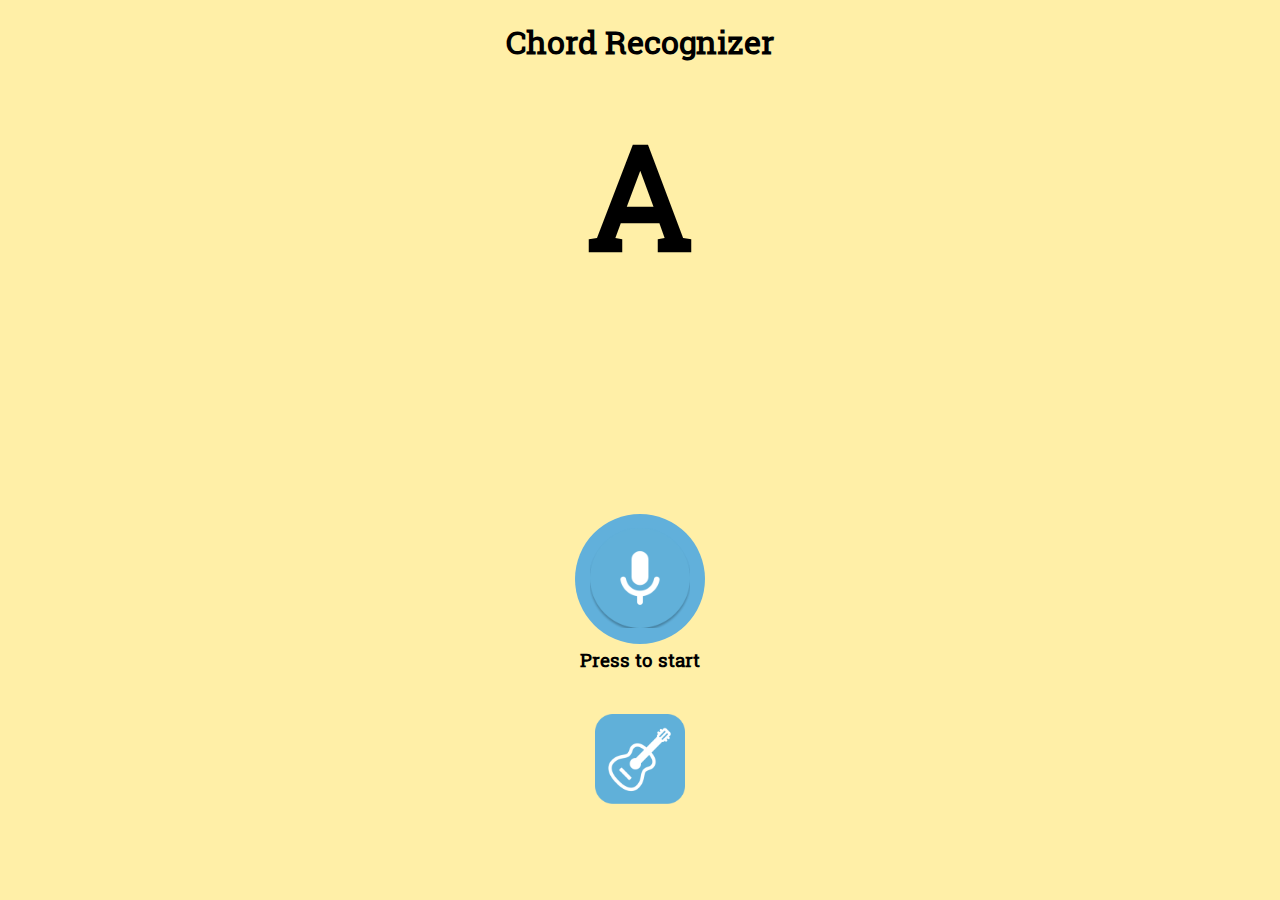
<file: project/index.html>
<!DOCTYPE html>
<html>
<head>
	<meta charset="utf-8">
	<title>Chord Recognizer</title>
	<link rel="stylesheet" type="text/css" href="css/style.css">
	<script src="main.js"></script>
</head>
<body>
	<div class="container">
		<h1 class="title">Chord Recognizer</h1>
		<button class="center"><img src="pic/m.png" id="mic" onclick="change();"></button>
		
		<h3 id="status">Press to start</h3>
		<h1 class="chordname">A</h1>
		<img src="pic/gui.png" id="guitar">
	</div>
	<!--<div class="piano">-->
		<!--<h4>Coming <br> soon</h4> -->
		<!--<img src="pic/p.png" id=""> -->
		
	<!--</div>-->

</body>
</html>
</file>
<file: project/css/style.css>
body{
	font-family: robotoslab ,monospace, sans-serif, serif;
	background-color: #ffefa7;
}

@font-face{
    font-family: 'robotoslab';
    src: url('../fonts/roboto.ttf');
}

.chordname{
    font-size: 9em;
    position: relative;
    top: -60px;
}
.container{
	margin: auto;
    width: 50%;
    margin: 0 auto;
    text-align: center;
}

.title{
    margin-top: 20px;
}

.center {
	border-radius: 50%;
	width: 130px;
	height: 130px;
	border: none;
	cursor: pointer;
	background-color: #61b0db;
}

.center{
	display: block;
    position: absolute;
    bottom:16rem;
    left:50%;
    transform:translateX(-50%);
}
.center:hover{
	padding: 15px;
	opacity: .9;
}
#mic{
	height: 100px;
}

#guitar{
	height: 90px;
	display: block;
    position: absolute;
    bottom:6rem;
    left:50%;
    transform:translateX(-50%);
}
/*
.piano{
	height: 90px;
	display: inline-flex;
    max-width: 100%;
    position: absolute;
    bottom:7rem;
    left:50%;
    transform:translateX(-50%);
    background: url(p.png);
}*/

h3{
	display: block;
    position: absolute;
    bottom:13rem;
    left:50%;
	transform:translateX(-50%);
}
</file>
